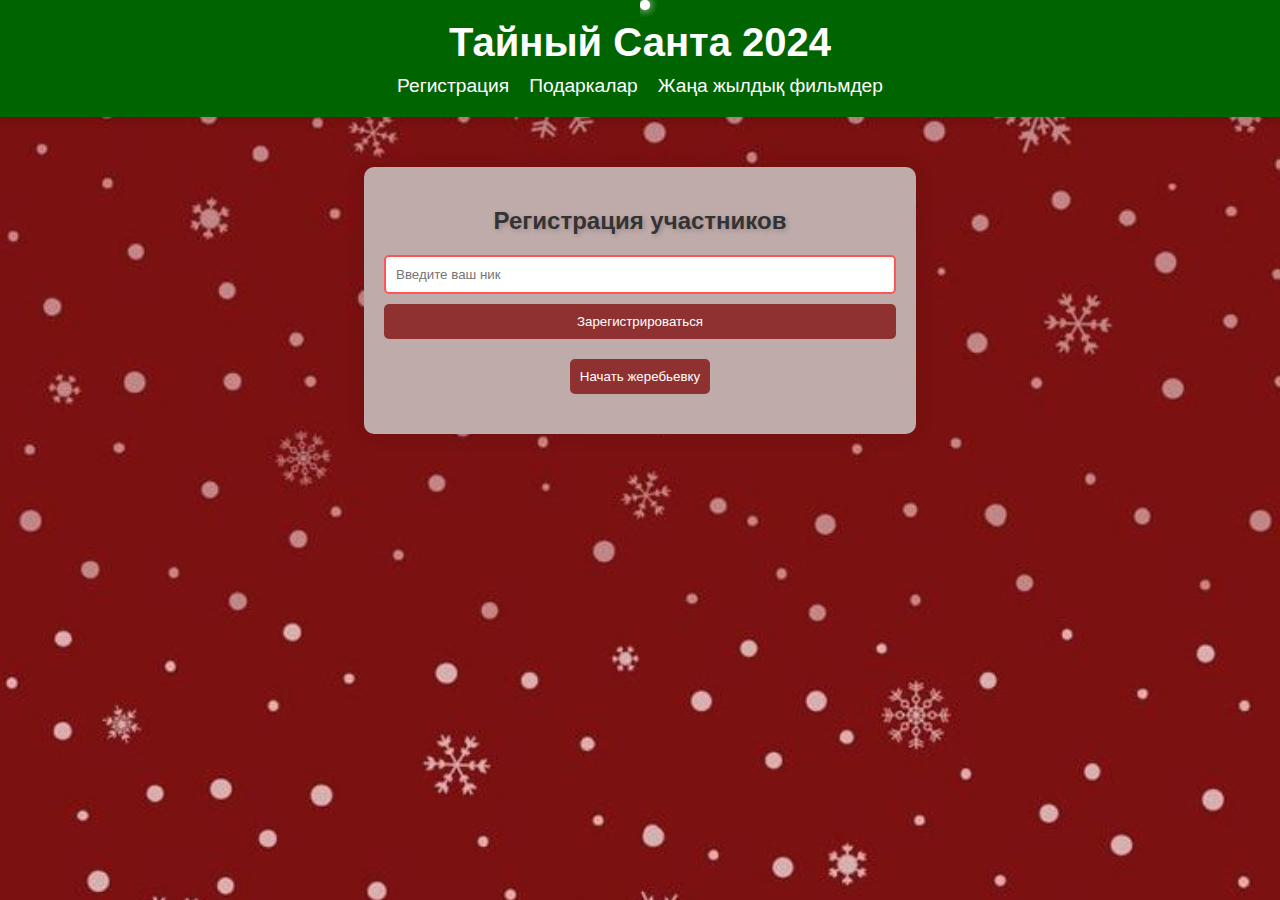
<file: index.html>
<!DOCTYPE html>
<html lang="ru">
<head>
    <meta charset="UTF-8">
    <meta name="viewport" content="width=device-width, initial-scale=1.0">
    <title>Тайный Санта</title>
    <link rel="stylesheet" href="style.css">
</head>
<body>
    <header class="header">
        <h1 class="title">Тайный Санта 2024</h1>
        <nav class="nav">
            <ul>
                <li><a class="a" href="index.html">Регистрация</a></li>
                <li><a class="a" href="podarka.html">Подаркалар</a></li>
                <li><a class="a" href="film.html">Жаңа жылдық фильмдер</a></li>
            </ul>
        </nav>
        <div class="snowflakes">
            <div class="snowflake"></div>
            <div class="snowflake"></div>
            <div class="snowflake"></div>
        </div>
    </header>
    
    <main class="main">
        <section id="register">
            <h2>Регистрация участников</h2>
            <form id="registrationForm">
                <input type="text" id="nickname" placeholder="Введите ваш ник" required>
                <button type="submit">Зарегистрироваться</button>
            </form>
            <div id="participants"></div>
            <button id="drawButton" onclick="startDraw()" disabled>Начать жеребьевку</button>
            <div id="result"></div>
        </section>
    </main>
    
    <footer>
        <div class="button">
            
        </div>
    </footer>
    <script src="script.js"></script>
</body>
</html>
</file>
<file: style.css>
body {
    font-family: 'Arial', sans-serif;
    background: url('e82ca3fac7fe0e31b5469e0c82c9a3b2.jpg') no-repeat center center fixed;
    background-size: cover;
    margin: 0;
    padding: 0;
    overflow-x: hidden;
    height: 900px;
}

.header {
    background-color: #8f1414;
    color: white;
    padding: 20px;
    text-align: center;
    position: relative;
    overflow: hidden;
    box-shadow: 0 4px 8px rgba(0, 0, 0, 0.1);
}

.header:hover{
    background-color: darkgreen;
    transition-duration: 1.1s;
}

.title {
    font-size: 2.5em;
    margin: 0;
    animation: slideIn 2s ease-in-out;
}

.nav ul {
    list-style-type: none;
    padding: 0;
    margin: 10px 0 0 0;
    display: flex;
    justify-content: center;
    gap: 20px;
}

.nav a {
    text-decoration: none;
    color: white;
    font-size: 1.2em;
    transition: color 0.3s ease-in-out;
}

.nav a:hover {
    color: #ffe135;
}

@keyframes slideIn {
    from {
        transform: translateX(-100%);
    }
    to {
        transform: translateX(0);
    }
}

@keyframes snowflakes {
    0% { top: -10%; }
    100% { top: 110%; }
}

.snowflakes {
    position: absolute;
    top: 0;
    left: 50%;
    z-index: 1000;
    width: 100%;
    height: 100%;
    overflow: hidden;
    pointer-events: none;
}

.snowflake {
    position: absolute;
    width: 10px;
    height: 10px;
    background-color: white;
    border-radius: 50%;
    opacity: 0.8;
    box-shadow: 0 0 10px rgba(255, 255, 255, 0.5);
    animation: snowflakes 10s linear infinite;
}

.main {
    background-color: rgb(192, 171, 171);
    padding: 20px;
    border-radius: 10px;
    margin: 50px auto;
    width: 40%;
    max-width: 800px;
    box-shadow: 0 0 20px rgba(0, 0, 0, 0.1);
    text-align: center;
}

h2 {
    color: #333;
    margin-bottom: 20px;
    text-shadow: 2px 2px 5px rgba(0, 0, 0, 0.2);
}

form {
    display: flex;
    flex-direction: column;
    gap: 10px;
    margin-bottom: 20px;
}

input {
    padding: 10px;
    border: 2px solid #ff5555;
    border-radius: 5px;
}

button {
    padding: 10px;
    background-color: #851717d2;
    color: white;
    border: none;
    border-radius: 5px;
    cursor: pointer;
    transition: background-color 0.3s;
}

button:hover {
    background-color: #000000;
}

#participants, #result {
    margin-top: 20px;
}

.card {
    background-color: #fff;
    border-radius: 10px;
    box-shadow: 0 0 15px rgba(0, 0, 0, 0.2);
    padding: 10px;
    margin: 10px;
    text-align: center;
    animation: popUp 0.5s ease-in-out;
}

@keyframes popUp {
    from {
        transform: scale(0.5);
        opacity: 0;
    }
    to {
        transform: scale(1);
        opacity: 1;
    }
}

.a{
    border: 2px white;
    border-radius: 15px;
}
</file>
